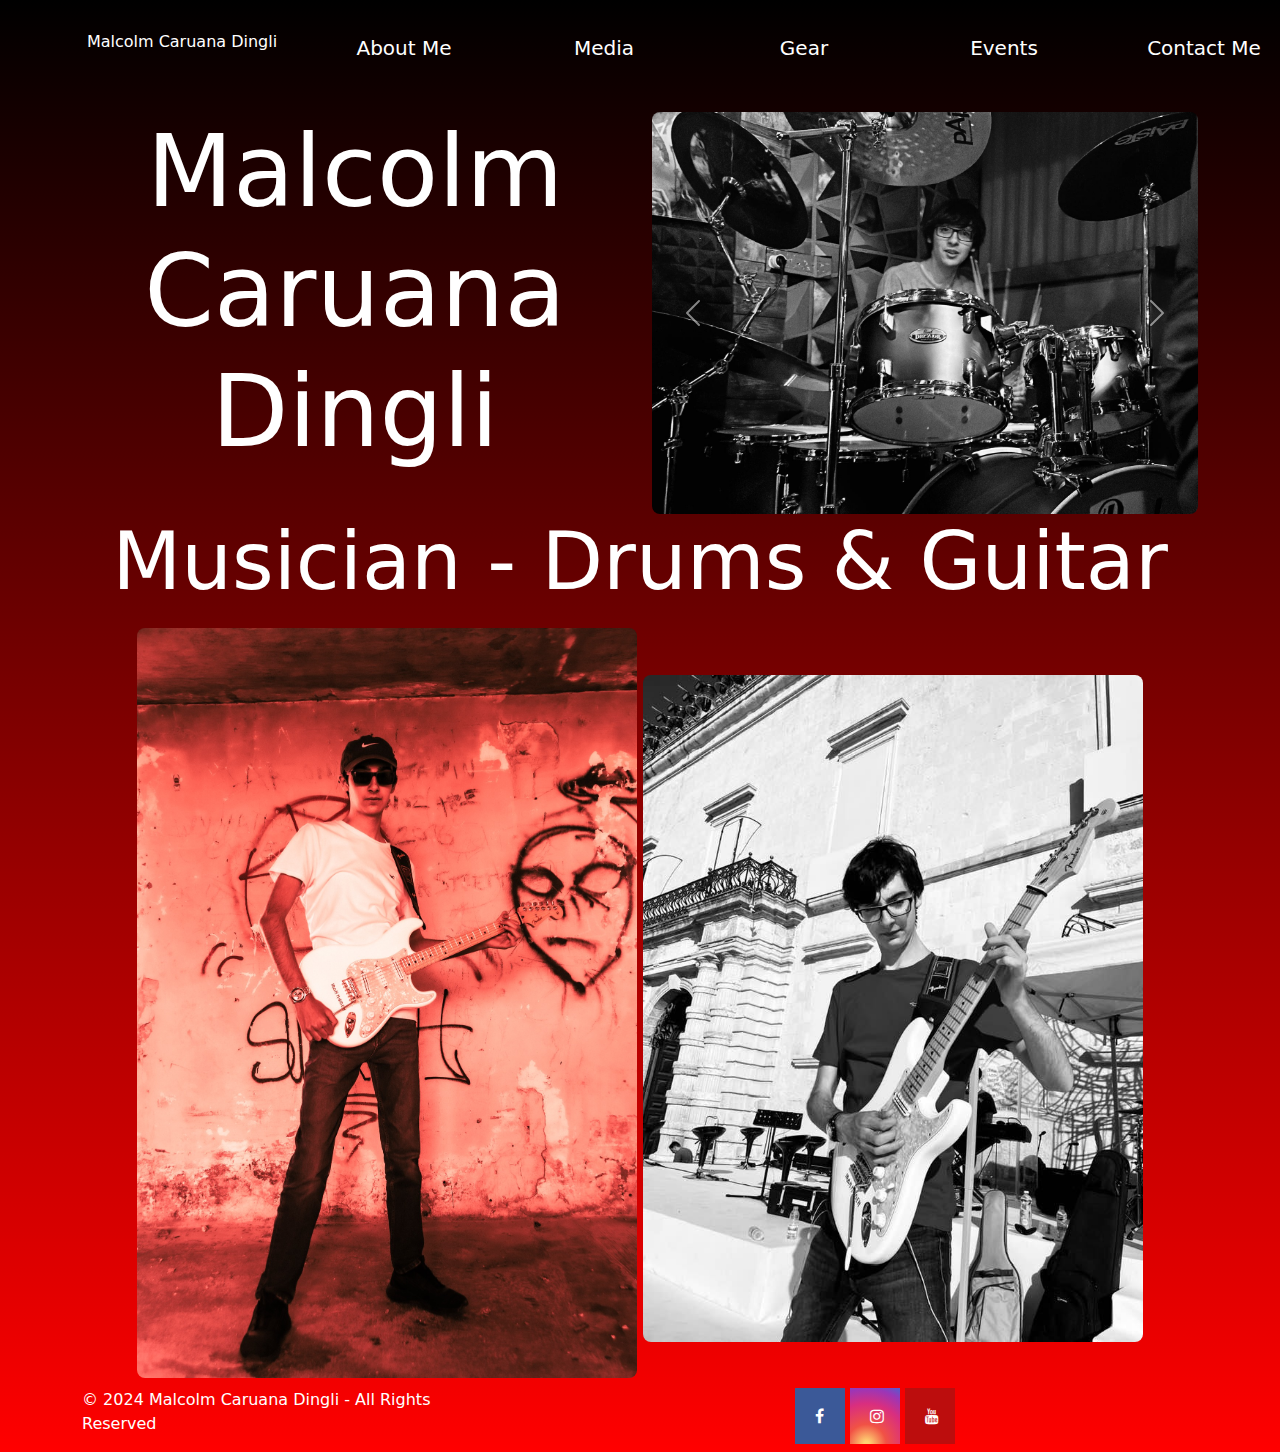
<file: index.html>
<!DOCTYPE html>
<html lang="en">
<head>
    <meta charset="UTF-8">
    <meta name="viewport" content="width=device-width, initial-scale=1.0">
    <title>Malcolm Caruana Dingli</title>
    <link rel="stylesheet" href="Assets/Styling/styles.css">
    <link href="https://cdn.jsdelivr.net/npm/bootstrap@5.3.3/dist/css/bootstrap.min.css" rel="stylesheet" integrity="sha384-QWTKZyjpPEjISv5WaRU9OFeRpok6YctnYmDr5pNlyT2bRjXh0JMhjY6hW+ALEwIH" crossorigin="anonymous">
    <link rel="stylesheet" href="https://cdnjs.cloudflare.com/ajax/libs/font-awesome/4.7.0/css/font-awesome.min.css">
</head>
<body style="background-color:red;">
<header class="header">
<div class="container">
  <div class="row">
    <div class="col-2">
<a href="index.html" class="homelink">Malcolm Caruana Dingli</a>
</div>
<div class="col-7">
  <nav class="navbar">
  <ul>
    <li>
        <a href="aboutme.html">About Me</a>
    </li>
    <li>
        <a href="media.html">Media</a>
    </li>
    <li>
        <a href="gear.html">Gear</a>
    </li>
    <li>
        <a href="events.html">Events</a>
    </li>
    <li>
        <a href="contact.html">Contact Me</a>
    </li>
  </ul>
</nav>
</div>
<div class="col-3">
</div>
</div>
</div>
</header>
<div class="maindiv">
    <main>
        <section>
          <div class="container text-center">
            <div class="row align-items-start">
              <div class="col">
                <h1 class="big">Malcolm Caruana Dingli</h1>
              </div>
                  <div class="col">
              <div id="carouselExample" class="carousel slide">
                <div class="carousel-inner">
                  <div class="carousel-item active">
                    <img src="Assets/Images/723922c6-5e7b-455c-a6ad-b73c8f9c4a9d.JPG" class="d-block w-100" alt="Drumming in Valletta">
                  </div>
                  <div class="carousel-item">
                    <img src="Assets/Images/38512584-e18e-45bd-a71c-1a1d27eeec0c.JPG" class="d-block w-100" alt="Drumming in Valletta 2">
                  </div>
                  <div class="carousel-item">
                    <img src="Assets/Images/IMG_6769.JPG" class="d-block w-100" alt="Drumming in Zebbug">
                  </div>
                </div>
                <button class="carousel-control-prev" type="button" data-bs-target="#carouselExample" data-bs-slide="prev">
                  <span class="carousel-control-prev-icon" aria-hidden="true"></span>
                  <span class="visually-hidden">Previous</span>
                </button>
                <button class="carousel-control-next" type="button" data-bs-target="#carouselExample" data-bs-slide="next">
                  <span class="carousel-control-next-icon" aria-hidden="true"></span>
                  <span class="visually-hidden">Next</span>
                </button>
              </div>
              </div>
              </div>
              <div class="row">
                <div class="col">
                  <h1 class="medium">Musician - Drums & Guitar</h1>
                </div>
<div class="space"></div>
                <div class="col">
                  <img class="space" src="Assets/Images/Guitar.jpeg" alt="Guitar in Abandoned Site">
                  <img src="Assets/Images/281573157_10160350269963627_1232399089514927028_n.jpg" alt="Guitar in Valletta">
                </div>
              </div>
              </div>
            
</section>
</main>
</div>

              <footer class="footer">
                <div class="container">
                  <div class="row">
                    <div class="col">
                      <p class="text-white">© 2024 Malcolm Caruana Dingli - All Rights Reserved</p>
                    </div>
                    
                    <div class="col-3">

                    </div>
                    <div class="col">
                      <a href="https://www.facebook.com/profile.php?id=100016716093818" class="fa fa-facebook MCD-Facebook"></a>
                      <a href="https://www.instagram.com/mcddrummer/" class="fa fa-instagram MCD-Insta"></a>
                      <a href="https://www.youtube.com/channel/UCTeUI8ohBou97aK7dqSNKbQ" class="fa fa-youtube MCD-YouTube"></a>
                    </div>
                  </div>
                </div>
          </footer>
                <script src="https://cdn.jsdelivr.net/npm/bootstrap@5.3.3/dist/js/bootstrap.bundle.min.js" integrity="sha384-YvpcrYf0tY3lHB60NNkmXc5s9fDVZLESaAA55NDzOxhy9GkcIdslK1eN7N6jIeHz" crossorigin="anonymous"></script>
</body>
</html>
</file>
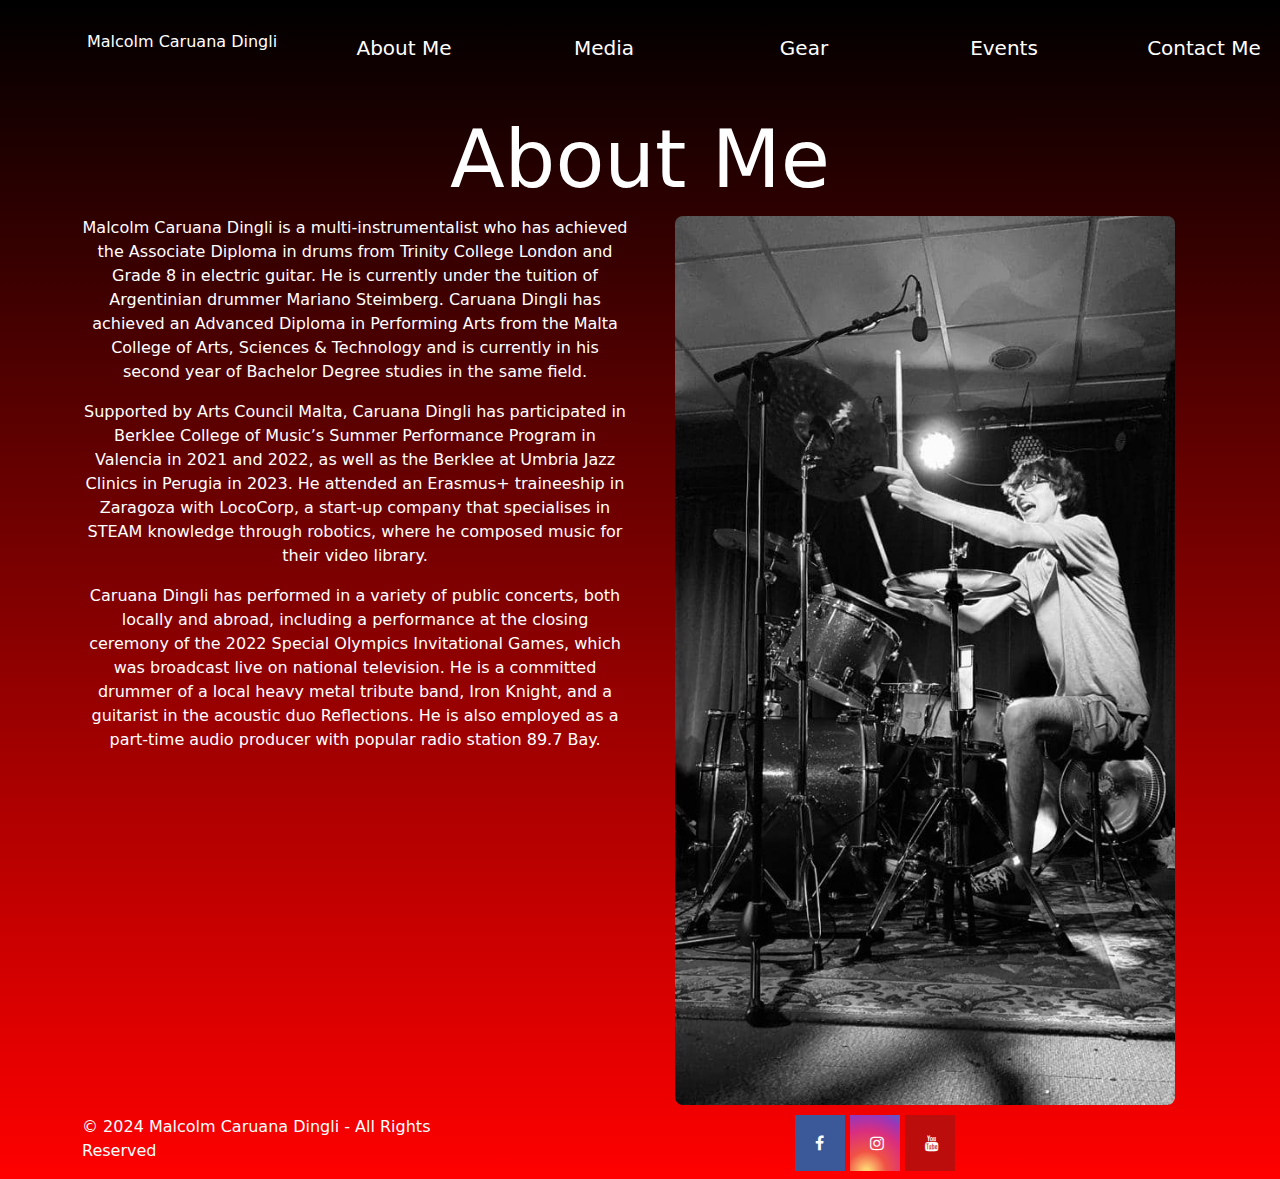
<file: aboutme.html>
<!DOCTYPE html>
<html lang="en">
<head>
    <meta charset="UTF-8">
    <meta name="viewport" content="width=device-width, initial-scale=1.0">
    <title>About Me</title>
    <link rel="stylesheet" href="Assets/Styling/styles.css">
    <link href="https://cdn.jsdelivr.net/npm/bootstrap@5.3.3/dist/css/bootstrap.min.css" rel="stylesheet" integrity="sha384-QWTKZyjpPEjISv5WaRU9OFeRpok6YctnYmDr5pNlyT2bRjXh0JMhjY6hW+ALEwIH" crossorigin="anonymous">
    <link rel="stylesheet" href="https://cdnjs.cloudflare.com/ajax/libs/font-awesome/4.7.0/css/font-awesome.min.css">
</head>
<body style="background-color: red;">
    
    <header class="header">
        <div class="container">
          <div class="row">
            <div class="col-2">
        <a href="index.html" class="homelink">Malcolm Caruana Dingli</a>
        </div>
        <div class="col-7">
          <nav class="navbar">
          <ul>
            <li>
                <a href="aboutme.html">About Me</a>
            </li>
            <li>
                <a href="media.html">Media</a>
            </li>
            <li>
                <a href="gear.html">Gear</a>
            </li>
            <li>
                <a href="events.html">Events</a>
            </li>
            <li>
                <a href="contact.html">Contact Me</a>
            </li>
          </ul>
        </nav>
        </div>
        <div class="col-3">
        </div>
        </div>
        </div>
        </header>
    
    <div class="container text-center">
        <div class="row align-items-start">
            <div class="col">
                <h1 class="medium">About Me</h1>
            </div>
        </div>

            <div class="row align-items-start">
                <div class="col text-white">
                    <p class="text-white">Malcolm Caruana Dingli is a multi-instrumentalist who has achieved the Associate Diploma in drums from Trinity College London and Grade 8 in electric guitar. He is currently under the tuition of Argentinian drummer Mariano Steimberg. Caruana Dingli has achieved an Advanced Diploma in Performing Arts from the Malta College of Arts, Sciences & Technology and is currently in his second year of Bachelor Degree studies in the same field. 
                    </p>
                    <p class="text-white">
                        Supported by Arts Council Malta, Caruana Dingli has participated in Berklee College of Music’s Summer Performance Program in Valencia in 2021 and 2022, as well as the Berklee at Umbria Jazz Clinics in Perugia in 2023. He attended an Erasmus+ traineeship in Zaragoza with LocoCorp, a start-up company that specialises in STEAM knowledge through robotics, where he composed music for their video library. 
                    </p>

                    <p class="text-white">
                        Caruana Dingli has performed in a variety of public concerts, both locally and abroad, including a performance at the closing ceremony of the 2022 Special Olympics Invitational Games, which was broadcast live on national television. 
                        He is a committed drummer of a local heavy metal tribute band, Iron Knight, and a guitarist in the acoustic duo Reflections. He is also employed as a part-time audio producer with popular radio station 89.7 Bay.
                    </p> 
                </div>
              
                <div class="col">
                    <img class="space" src="Assets/Images/376913453_1418613268705863_8920599681164341652_n.jpg" alt="Drumming">
                </div>
            </div>
           

    

            </div>

    <footer class="footer">
        <div class="container">
            <div class="row">
                <div class="col">
                    <p class="text-white">© 2024 Malcolm Caruana Dingli - All Rights Reserved</p>
                </div>
                <div class="col-3">
                    
                </div>
                <div class="col">
                    <a href="https://www.facebook.com/profile.php?id=100016716093818" class="fa fa-facebook MCD-Facebook"></a>
                    <a href="https://www.instagram.com/mcddrummer/" class="fa fa-instagram MCD-Insta"></a>
                    <a href="https://www.youtube.com/channel/UCTeUI8ohBou97aK7dqSNKbQ" class="fa fa-youtube MCD-YouTube"></a>
                </div>
            </div>
        </div>
    </footer>
    
</body>
</html>
</file>
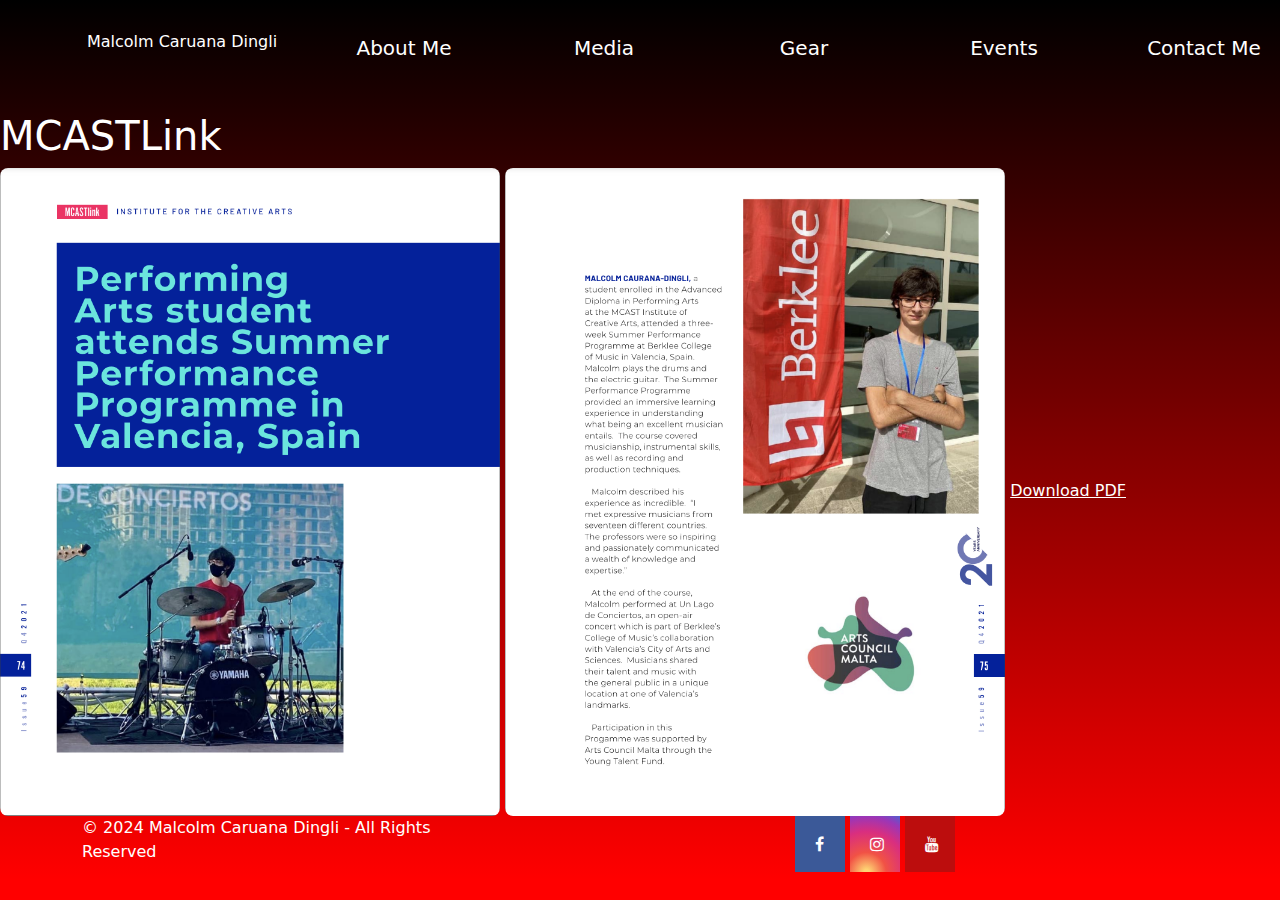
<file: Article1.html>
<!DOCTYPE html>
<html lang="en">
<head>
    <meta charset="UTF-8">
    <meta name="viewport" content="width=device-width, initial-scale=1.0">
    <title>Article1</title>
    <link rel="stylesheet" href="Assets/Styling/styles.css">
    <link href="https://cdn.jsdelivr.net/npm/bootstrap@5.3.3/dist/css/bootstrap.min.css" rel="stylesheet" integrity="sha384-QWTKZyjpPEjISv5WaRU9OFeRpok6YctnYmDr5pNlyT2bRjXh0JMhjY6hW+ALEwIH" crossorigin="anonymous">
    <link rel="stylesheet" href="https://cdnjs.cloudflare.com/ajax/libs/font-awesome/4.7.0/css/font-awesome.min.css">
</head>
<body style="background-color:red;">

    <header class="header">
        <div class="container">
          <div class="row">
            <div class="col-2">
        <a href="index.html" class="homelink">Malcolm Caruana Dingli</a>
        </div>
        <div class="col-7">
          <nav class="navbar">
          <ul>
            <li>
                <a href="aboutme.html">About Me</a>
            </li>
            <li>
                <a href="media.html">Media</a>
            </li>
            <li>
                <a href="gear.html">Gear</a>
            </li>
            <li>
                <a href="events.html">Events</a>
            </li>
            <li>
                <a href="contact.html">Contact Me</a>
            </li>
          </ul>
        </nav>
        </div>
          </div>
        <div class="col-3">
        </div>
        </div>
        </header>
    
<H1 class="text-white">MCASTLink</H1>
<img src="Assets/Images/Screenshot-2024-04-14-at-14.56.11.png" alt="MCASTLink Pg-74">
<img src="Assets/Images/Screenshot-2024-04-14-at-14.56.39.png" alt="MCASTLink Pg-75">
<a class="text-white" href="https://mcast.edu.mt/wp-content/uploads/21000-MCAST-Link-Q4-2021-ONLINE.pdf">Download PDF</a>

<footer class="footer">
    <div class="container">
      <div class="row">
        <div class="col">
          <p class="text-white">© 2024 Malcolm Caruana Dingli - All Rights Reserved</p>
        </div>
        <div class="col-3">

        </div>
        <div class="col">
          <a href="https://www.facebook.com/profile.php?id=100016716093818" class="fa fa-facebook MCD-Facebook"></a>
          <a href="https://www.instagram.com/mcddrummer/" class="fa fa-instagram MCD-Insta"></a>
          <a href="https://www.youtube.com/channel/UCTeUI8ohBou97aK7dqSNKbQ" class="fa fa-youtube MCD-YouTube"></a>
        </div>
      </div>
    </div>
</footer>

</body>
</html>
</file>
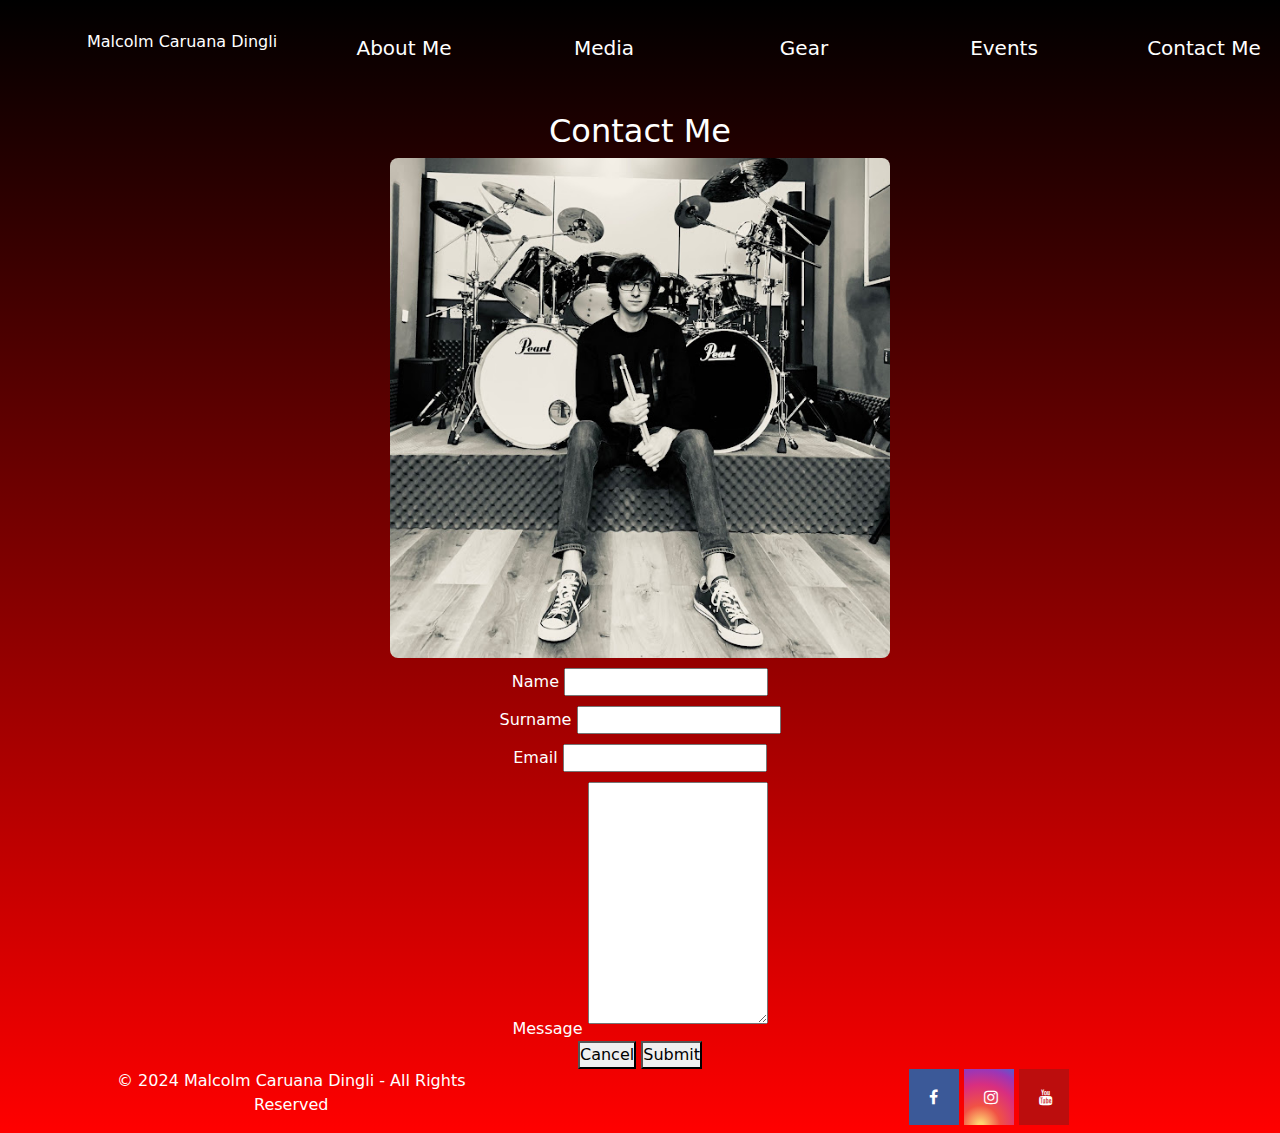
<file: contact.html>
<!DOCTYPE html>
<html lang="en">
<head>
    <meta charset="UTF-8">
    <meta name="viewport" content="width=device-width, initial-scale=1.0">
    <title>Contact Me</title>
    <link rel="stylesheet" href="Assets/Styling/styles.css">
    <link href="https://cdn.jsdelivr.net/npm/bootstrap@5.3.3/dist/css/bootstrap.min.css" rel="stylesheet" integrity="sha384-QWTKZyjpPEjISv5WaRU9OFeRpok6YctnYmDr5pNlyT2bRjXh0JMhjY6hW+ALEwIH" crossorigin="anonymous">
    <link rel="stylesheet" href="https://cdnjs.cloudflare.com/ajax/libs/font-awesome/4.7.0/css/font-awesome.min.css">
</head>
<body style="background-color:red;">

        
  <header class="header">
    <div class="container">
      <div class="row">
        <div class="col-2">
          <a href="index.html" class="homelink">Malcolm Caruana Dingli</a>
        </div>
        <div class="col-7">
          <nav class="navbar">
            <ul>
              <li>
                <a href="aboutme.html">About Me</a>
              </li>
              <li>
                <a href="media.html">Media</a>
              </li>
              <li>
                <a href="gear.html">Gear</a>
              </li>
              <li>
                <a href="events.html">Events</a>
              </li>
              <li>
                <a href="contact.html">Contact Me</a>
              </li>
            </ul>
          </nav>
        </div>
      </div>
    </div>
      </header>

        <div class="container text-center">
            <div class="row align-items-start">
                <div class="col">
        <div class="col text-white">
        <h2 class="text-center">Contact Me</h2>
      </div>
        <div class="col-3">
        </div>
        <div>
        <img class="space" src="Assets/Images/Pic.jpeg" alt="Me in Studio">
                </div>
        <div class="col text-white">
        </div>
            <div class="col-3">
            </div>
                </div>
            </div>
        </div>
        
        <div class="container text-center">
        <div class="row align-items-start">
          <div class="col">
<form action="mailto:malcolmcaruanadingli@gmail.com">
       
  <div class="formgroup">
  <label class="text-white" for="name">Name</label>
  <input class="space" type="text" name="name" id="name">
</div>
<div class="formgroup">
  <label class="text-white" for="surname">Surname</label>
  <input class="space" type="text" name="surname" id="surname">
</div>
<div class="formgroup">
  <label class="text-white" for="name">Email</label>
  <input class="space" type="text" name="email" id="email">
</div>
<div class="formgroup">
  <label class="text-white" for="name">Message</label>
<textarea class="space" name="message" id="message" cols="20" rows="10"></textarea>
<div>
<button type="reset">Cancel</button>
<button type="submit">Submit</button>
</div>
</div>
</form>

<footer class="footer">
  <div class="container">
    <div class="row">
      <div class="col">
        <p class="text-white">© 2024 Malcolm Caruana Dingli - All Rights Reserved</p>
      </div>
      <div class="col-3">

      </div>
      <div class="col">
        <a href="https://www.facebook.com/profile.php?id=100016716093818" class="fa fa-facebook MCD-Facebook"></a>
        <a href="https://www.instagram.com/mcddrummer/" class="fa fa-instagram MCD-Insta"></a>
        <a href="https://www.youtube.com/channel/UCTeUI8ohBou97aK7dqSNKbQ" class="fa fa-youtube MCD-YouTube"></a>
      </div>
    </div>
  </div>
</footer>

</body>
</html>
</file>
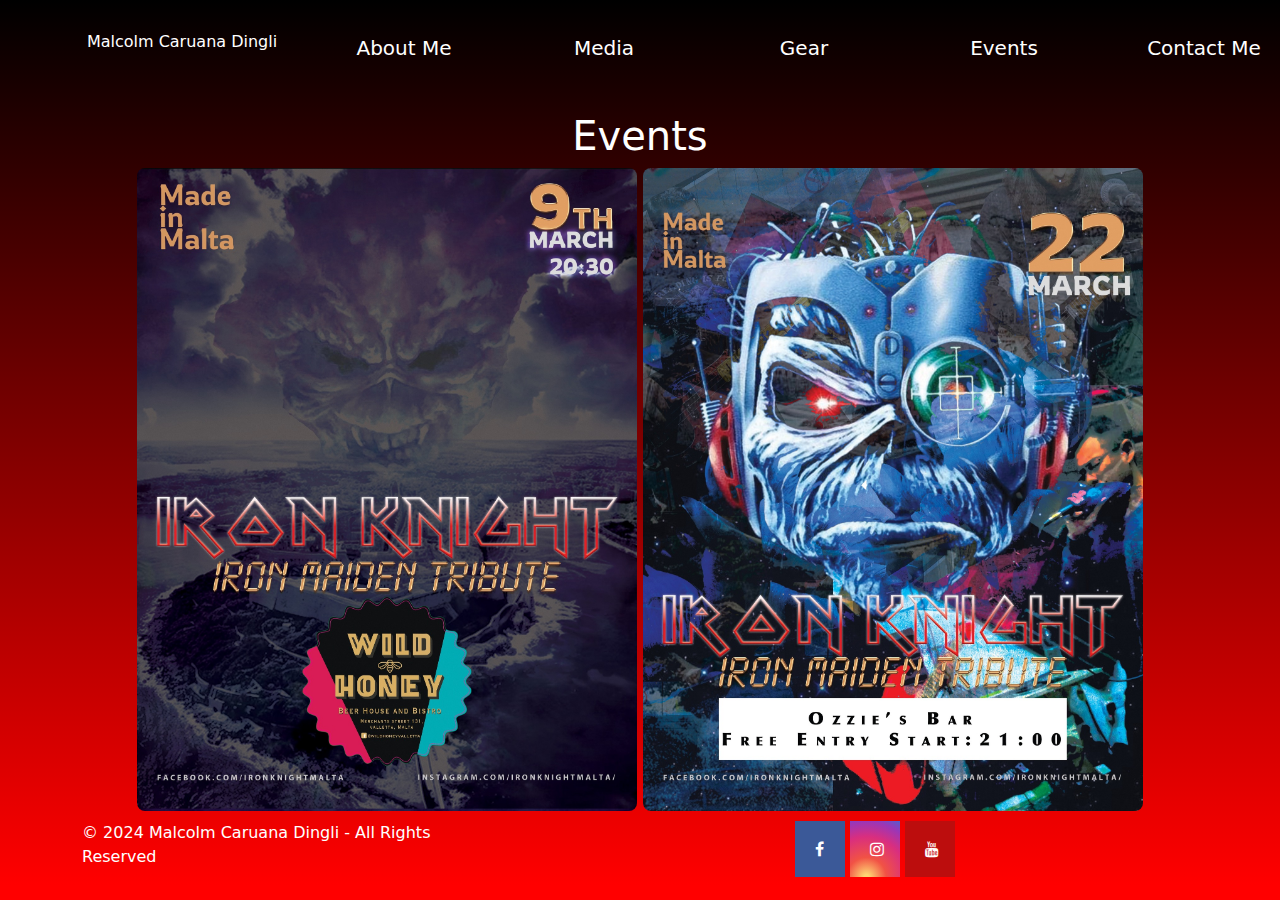
<file: events.html>
<!DOCTYPE html>
<html lang="en">
<head>
    <meta charset="UTF-8">
    <meta name="viewport" content="width=device-width, initial-scale=1.0">
    <title>Events</title>
    <link rel="stylesheet" href="Assets/Styling/styles.css">
    <link href="https://cdn.jsdelivr.net/npm/bootstrap@5.3.3/dist/css/bootstrap.min.css" rel="stylesheet" integrity="sha384-QWTKZyjpPEjISv5WaRU9OFeRpok6YctnYmDr5pNlyT2bRjXh0JMhjY6hW+ALEwIH" crossorigin="anonymous">
    <link rel="stylesheet" href="https://cdnjs.cloudflare.com/ajax/libs/font-awesome/4.7.0/css/font-awesome.min.css">
</head>
<body style="background-color:red;">
    
  <header class="header">
    <div class="container">
      <div class="row">
        <div class="col-2">
          <a href="index.html" class="homelink">Malcolm Caruana Dingli</a>
        </div>
        <div class="col-7">
          <nav class="navbar">
            <ul>
              <li>
                <a href="aboutme.html">About Me</a>
              </li>
              <li>
                <a href="media.html">Media</a>
              </li>
              <li>
                <a href="gear.html">Gear</a>
              </li>
              <li>
                <a href="events.html">Events</a>
              </li>
              <li>
                <a href="contact.html">Contact Me</a>
              </li>
            </ul>
          </nav>
        </div>
      </div>
    </div>
      </header>

        <div class="container text-center">
            <div class="row align-items-start">
              <div class="col">
<h1 class="text-white">Events</h1>
<a href="https://www.facebook.com/events/417149720887280?ref=newsfeed"><img class="space" src="Assets/Images/Iron-Knight-1.jpeg" alt="Eddie over Valletta"></a>

<a href="https://www.facebook.com/events/417149720887280?ref=newsfeed"><img class="space" src="Assets/Images/Iron-Knight-2.jpeg" alt="Cyborg Eddie"></a>  
              </div>
            </div>
        </div>



<footer class="footer">
    <div class="container">
      <div class="row">
        <div class="col">
          <p class="text-white">© 2024 Malcolm Caruana Dingli - All Rights Reserved</p>
        </div>
        <div class="col-3">

        </div>
        <div class="col">
          <a href="https://www.facebook.com/profile.php?id=100016716093818" class="fa fa-facebook MCD-Facebook"></a>
          <a href="https://www.instagram.com/mcddrummer/" class="fa fa-instagram MCD-Insta"></a>
          <a href="https://www.youtube.com/channel/UCTeUI8ohBou97aK7dqSNKbQ" class="fa fa-youtube MCD-YouTube"></a>
        </div>
      </div>
    </div>
</footer>

</body>
</html>
</file>
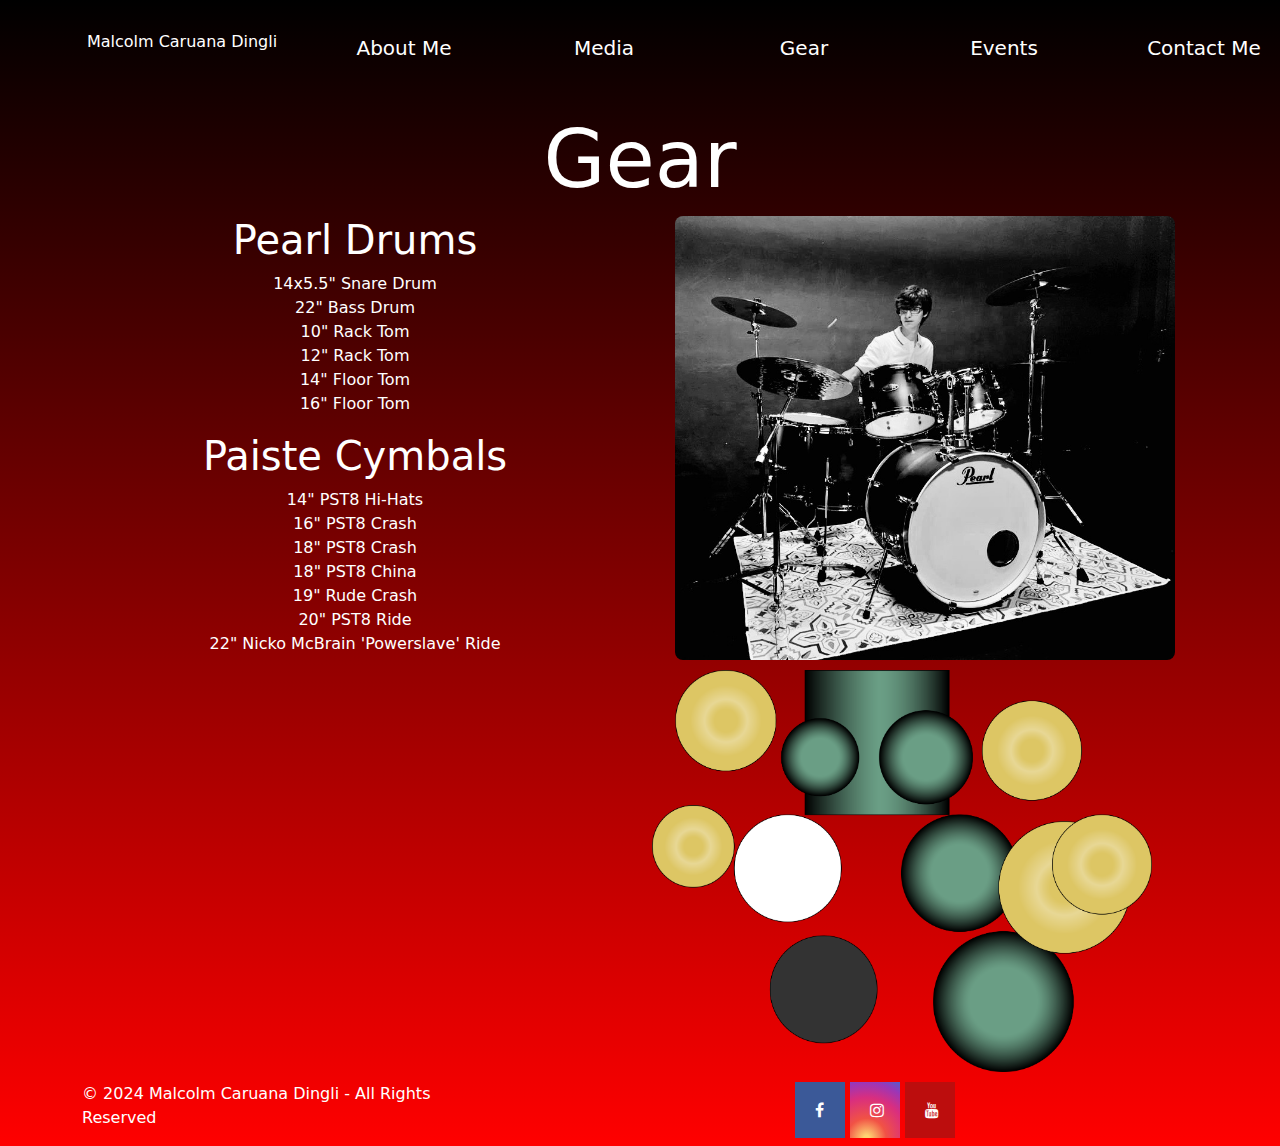
<file: gear.html>
<!DOCTYPE html>
<html lang="en">
<head>
    <meta charset="UTF-8">
    <meta name="viewport" content="width=device-width, initial-scale=1.0">
    <title>Gear</title>
    <link rel="stylesheet" href="Assets/Styling/styles.css">
    <link href="https://cdn.jsdelivr.net/npm/bootstrap@5.3.3/dist/css/bootstrap.min.css" rel="stylesheet" integrity="sha384-QWTKZyjpPEjISv5WaRU9OFeRpok6YctnYmDr5pNlyT2bRjXh0JMhjY6hW+ALEwIH" crossorigin="anonymous">
    <link rel="stylesheet" href="https://cdnjs.cloudflare.com/ajax/libs/font-awesome/4.7.0/css/font-awesome.min.css">
</head>
<body style="background-color:red;">
    
    <header class="header">
        <div class="container">
          <div class="row">
            <div class="col-2">
        <a href="index.html" class="homelink">Malcolm Caruana Dingli</a>
        </div>
        <div class="col-7">
          <nav class="navbar">
          <ul>
            <li>
                <a href="aboutme.html">About Me</a>
            </li>
            <li>
                <a href="media.html">Media</a>
            </li>
            <li>
                <a href="gear.html">Gear</a>
            </li>
            <li>
                <a href="events.html">Events</a>
            </li>
            <li>
                <a href="contact.html">Contact Me</a>
            </li>
          </ul>
        </nav>
        </div>
       </div>
        </div>
      </header>

      <div class="container text-center">
        <div class="row align-items-start">
            <div class="col">
                <h1 class="medium">Gear</h1>
            </div>
        </div>

            <div class="row align-items-start">
                <div class="col text-white">
                  <H1 class="text-white">Pearl Drums</H1> 
                  <ul class="no-bullets">
                      <li class="text-white">14x5.5" Snare Drum</li>
                      <li class="text-white">22" Bass Drum</li>
                      <li class="text-white">10" Rack Tom</li>
                      <li class="text-white">12" Rack Tom</li>
                      <li class="text-white">14" Floor Tom</li>
                      <li class="text-white">16" Floor Tom</li>
                  </ul>
              
                  <H1 class="text-white">Paiste Cymbals</H1> 
                  <ul class="no-bullets">
                      <li class="text-white">14" PST8 Hi-Hats</li>
                      <li class="text-white">16" PST8 Crash</li>
                      <li class="text-white">18" PST8 Crash</li>
                      <li class="text-white">18" PST8 China</li>
                      <li class="text-white">19" Rude Crash</li>
                      <li class="text-white">20" PST8 Ride</li>
                      <li class="text-white">22" Nicko McBrain 'Powerslave' Ride</li>
                  </ul>
                </div>
              
                <div class="col">
                  <img class="space" src="Assets/Images/IMG_4436.jpg" alt="my drum kit">
                  <div class="col-3">
              
                  </div>
              <div class="col-3">
                  <img class="space" src="Assets/Images/Drum-Diagram.png" alt="Basic kit diagram">
                 </div> 
              </div>
              </div>
                </div>

<footer class="footer">
    <div class="container">
      <div class="row">
        <div class="col">
          <p class="text-white">© 2024 Malcolm Caruana Dingli - All Rights Reserved</p>
        </div>
        <div class="col-3">

        </div>
        <div class="col">
          <a href="https://www.facebook.com/profile.php?id=100016716093818" class="fa fa-facebook MCD-Facebook"></a>
          <a href="https://www.instagram.com/mcddrummer/" class="fa fa-instagram MCD-Insta"></a>
          <a href="https://www.youtube.com/channel/UCTeUI8ohBou97aK7dqSNKbQ" class="fa fa-youtube MCD-YouTube"></a>
        </div>
      </div>
    </div>
</footer>

</body>
</html>
</file>
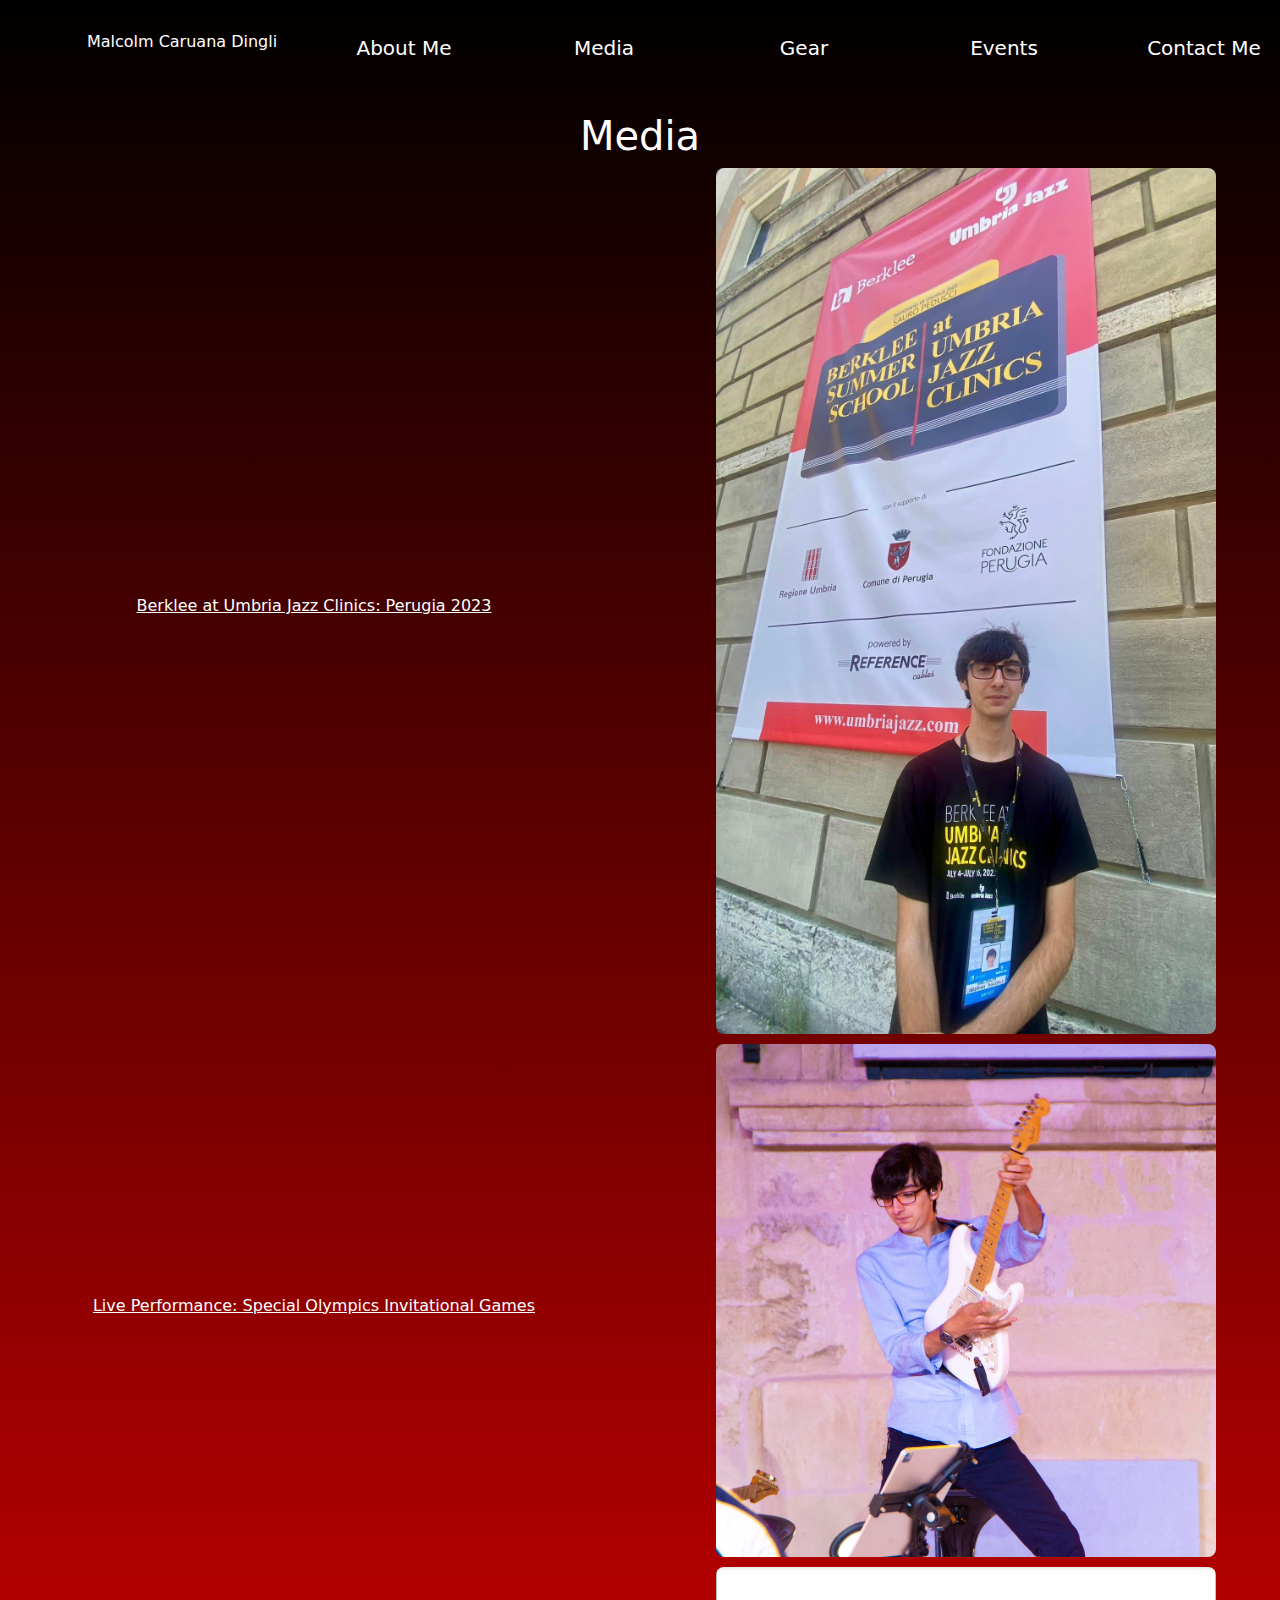
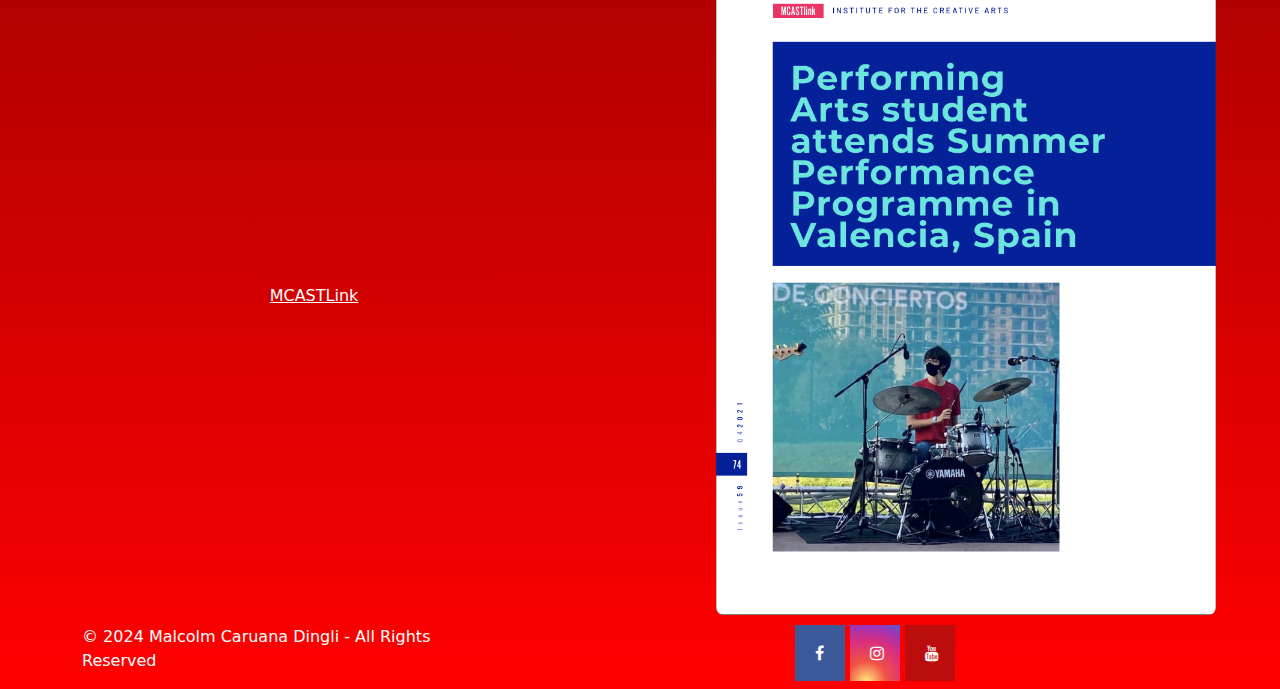
<file: media.html>
<!DOCTYPE html>
<html lang="en">
<head>
  <meta charset="UTF-8">
  <meta name="viewport" content="width=device-width, initial-scale=1.0">
  <title>Media</title>
  <link rel="stylesheet" href="Assets/Styling/styles.css">
  <link href="https://cdn.jsdelivr.net/npm/bootstrap@5.3.3/dist/css/bootstrap.min.css" rel="stylesheet" integrity="sha384-QWTKZyjpPEjISv5WaRU9OFeRpok6YctnYmDr5pNlyT2bRjXh0JMhjY6hW+ALEwIH" crossorigin="anonymous">
  <link rel="stylesheet" href="https://cdnjs.cloudflare.com/ajax/libs/font-awesome/4.7.0/css/font-awesome.min.css">
</head>
<body style="background-color:red;">
  
  <header class="header">
    <div class="container">
      <div class="row">
        <div class="col-2">
          <a href="index.html" class="homelink">Malcolm Caruana Dingli</a>
        </div>
        <div class="col-7">
          <nav class="navbar">
            <ul>
              <li>
                <a href="aboutme.html">About Me</a>
              </li>
              <li>
                <a href="media.html">Media</a>
              </li>
              <li>
                <a href="gear.html">Gear</a>
              </li>
              <li>
                <a href="events.html">Events</a>
              </li>
              <li>
                <a href="contact.html">Contact Me</a>
              </li>
            </ul>
          </nav>
        </div>
      </div>
    </div>
      </header>
      

        <div class="row align-items-start">
          <div class="col">
            <h1 class="text-white text-center">Media</h1>
          </div>
            <div class="container text-center">
              <div class="row">
                <div class="col d-flex align-items-center justify-content-center">
                  <a class="text-white" href="https://www.youtube.com/watch?v=XPRM8m5DsSA">Berklee at Umbria Jazz Clinics: Perugia 2023</a>
                </div>
                <div class="col">
                  <img class="space" src="Assets/Images/Umbria-Jazz.jpeg" alt="Umbria">
                </div>
              </div>
              <div class="row">
                <div class="col d-flex align-items-center justify-content-center">
                  <a class="text-white" href="https://www.youtube.com/watch?v=V-CdAOyh_Yw">Live Performance: Special Olympics Invitational Games</a>
                </div>
                <div class="col">
                  <img class="space" src="Assets/Images/SpecOlympics.jpeg" alt="SpecOlympics">
                </div>
              </div>
              <div class="row">
                <div class="col d-flex align-items-center justify-content-center">
                  <a class="text-white" href=Article1.html>MCASTLink</a>  
                </div>
                <div class="col">
                  <img class="space" src="Assets/Images/Screenshot-2024-04-14-at-14.56.11.png" alt="MCASTLink">
                </div>
              </div>
          </div>
        </div>
          <footer class="footer">
            <div class="container">
              <div class="row">
                <div class="col">
                  <p class="text-white">© 2024 Malcolm Caruana Dingli - All Rights Reserved</p>
                </div>
                <div class="col-3">
                  
                </div>
                <div class="col">
                  <a href="https://www.facebook.com/profile.php?id=100016716093818" class="fa fa-facebook MCD-Facebook"></a>
                  <a href="https://www.instagram.com/mcddrummer/" class="fa fa-instagram MCD-Insta"></a>
                  <a href="https://www.youtube.com/channel/UCTeUI8ohBou97aK7dqSNKbQ" class="fa fa-youtube MCD-YouTube"></a>
                </div>
              </div>
            </div>
          </footer>
          
        </body>
        </html>
</file>
<file: Assets/Styling/styles.css>
/*cancel out browser defaults*/

body{
    font-family: Arial, Helvetica, sans-serif;
    background-image: linear-gradient(black, red);
    background-repeat: no-repeat;
    background-size: cover;
    width: 100%;
    height: 100%;
      
}

*{
    box-sizing: border-box;
    margin: 0;
    padding: 0;
}

/*header styling*/

.homelink{
    display: inline-block;
    height: 80px;
    width: 100%; 
    height: 100%;
    padding-top: 30px;  
    color: white;
    text-decoration: none;
    width: 200px ;
    text-align: center;
}

header nav{
    display: flex;
    height: 80px;
    width: 100%;
    }

    header nav{
        height: 100%;
        padding: 10px;
    }

    header nav ul{
        display: flex;
        flex-grow: 1;
        list-style: none;
        height: 100%;
    }

    header nav ul li{
        height: 100%;
        width: 100%;
    }

    header nav ul li a{
        color: white;
        text-decoration: none;
        font-size: 20px;
        line-height: 80px;
        display: inline-block;
        width: 200px ;
        text-align: center;
    }

    header nav ul li a:hover{
        text-decoration: underline;
        }

/*main area styling*/

body{
    color: white;
}

.big{
    font-size: 100px;
    color: white;
}

.medium{
       font-size: 80px;
    color: white; 
}

img {
    border-radius: 8px;
        }


  div.relative {
    position: relative;
    left: 30px;
    border: 3px solid #73AD21;
  }

  img {
    width: 500px;
    height: auto;
  }

  ul.no-bullets {
    list-style: none; /* Remove bullets */
    padding: 0; /* Remove padding */
  }

  /* Style all font awesome icons */
.fa {
    padding: 20px;
    font-size: 30px;
    width: 50px;
    text-align: center;
    text-decoration: none;
  }
  
  /* Add a hover effect if you want */
  .fa:hover {
    opacity: 0.7;
  }
  
  /* Set a specific color for each brand */
  
  /* Facebook */
  .MCD-Facebook {
    background: #3B5998;
    color: white;
  }
 
  .MCD-Insta{
    color: white;
    background: radial-gradient(circle at 33% 100%, #fed373 4%, #f15245 30%, #d92e7f 62%, #9b36b7 85%, #515ecf)
  }
 
  /*YouTube*/
  .MCD-YouTube {
    background: #bc0d0d;
    color: white;
  }

  .space{
    margin-bottom: 10px;
  }
</file>
